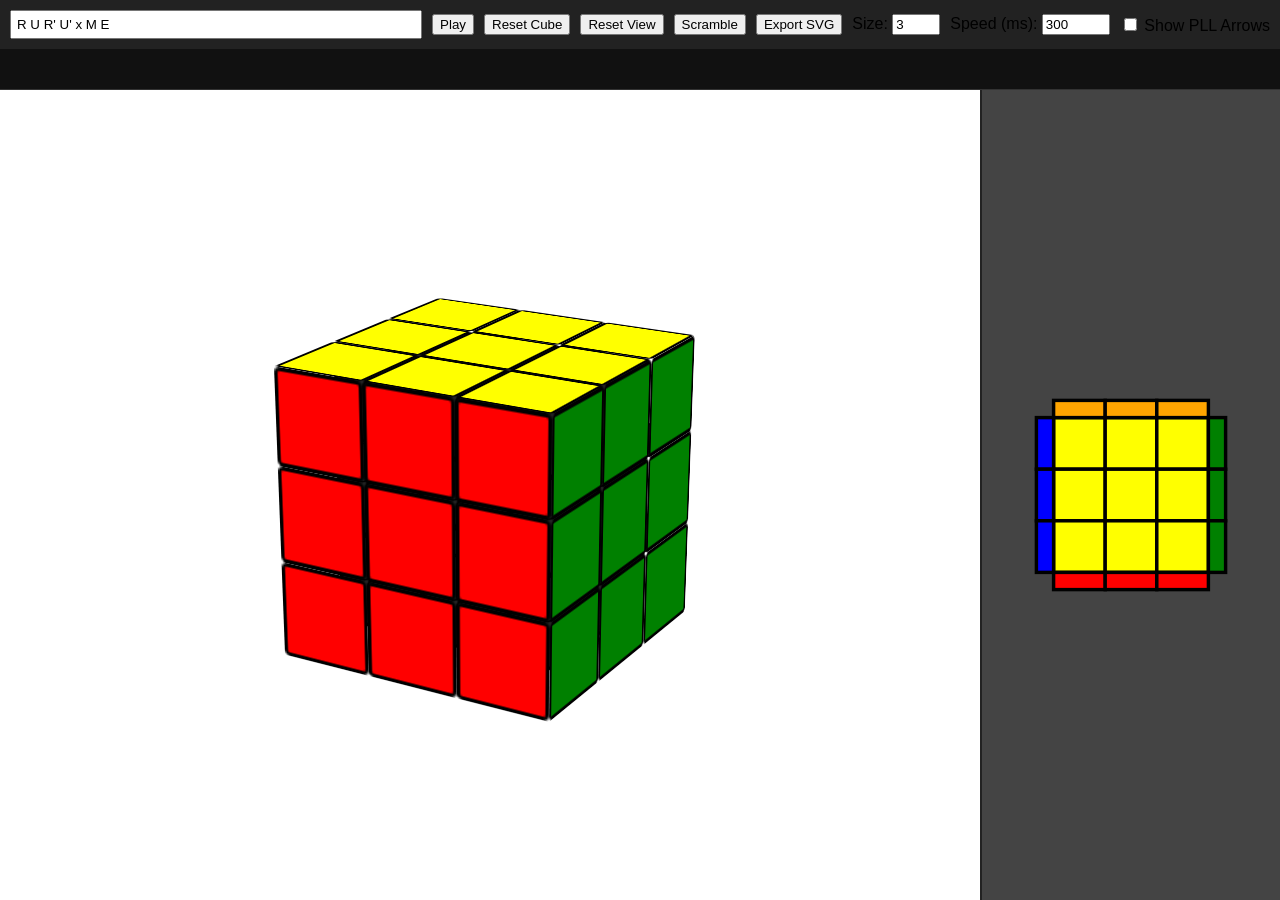
<file: cubejs/index.html>
<!DOCTYPE html>
<html lang="en">
<head>
    <meta charset="UTF-8">
    <meta name="viewport" content="width=device-width, initial-scale=1.0">
    <title>Rubik's Cube Engine</title>
    <link rel="stylesheet" href="styles.css">
</head>
<body>
    <div id="controls">
        <input type="text" id="moves-input" placeholder="e.g. R U R' U' x M E" value="R U R' U' x M E">
        <button id="play-btn">Play</button>
        <button id="pause-btn" style="display:none;">Pause</button>
        <button id="resume-btn" style="display:none;">Resume</button>
        <button id="reset-btn">Reset Cube</button>
        <button id="reset-view-btn">Reset View</button>
        <button id="scramble-btn">Scramble</button>
        <button id="export-svg-btn">Export SVG</button>
        <label>
            Size: 
            <input type="number" id="size-input" value="3" min="2" max="15" style="width: 40px;">
        </label>
        <label>
            Speed (ms): 
            <input type="number" id="speed-input" value="300" min="50" max="2000" step="50" style="width: 60px;">
        </label>
        <label>
            <input type="checkbox" id="arrows-chk"> Show PLL Arrows
        </label>
    </div>
    <div id="progress-bar"></div>
    
    <div id="views">
        <div id="cube-container-3d"></div>
        <div id="cube-container-2d"></div>
    </div>

    <script type="module">
        import { Cube3DUI } from './ui-3d.js';
        import { Cube2DUI } from './ui-2d.js';
        import { Cube, generateScramble } from './cube.js';

        let size = 3;
        let ui3d, ui2d;

        function init() {
            if (ui3d && ui3d.destroy) ui3d.destroy();
            ui3d = new Cube3DUI('cube-container-3d', size);
            ui3d.animationDuration = parseInt(document.getElementById('speed-input').value);
            ui2d = new Cube2DUI('cube-container-2d', ui3d.cube);
            
            const arrowsChk = document.getElementById('arrows-chk');
            if (arrowsChk) {
                ui2d.showArrows = arrowsChk.checked;
            }

            ui3d.onMoveFinished = () => {
                ui2d.render();
            };
            ui2d.render();
        }

        document.getElementById('size-input').addEventListener('change', (e) => {
            size = parseInt(e.target.value);
            init();
        });

        document.getElementById('speed-input').addEventListener('change', (e) => {
            if (ui3d) ui3d.animationDuration = parseInt(e.target.value);
        });

        document.getElementById('arrows-chk').addEventListener('change', (e) => {
            if (ui2d) {
                ui2d.showArrows = e.target.checked;
                ui2d.render();
            }
        });

        document.getElementById('reset-btn').addEventListener('click', () => {
            if (ui3d) ui3d.stop();
            init();
            document.getElementById('progress-bar').innerHTML = '';
            document.getElementById('play-btn').disabled = false;
            document.getElementById('pause-btn').style.display = 'none';
            document.getElementById('resume-btn').style.display = 'none';
        });

        document.getElementById('scramble-btn').addEventListener('click', async () => {
            if (ui3d && ui3d.isPlaying) ui3d.stop();
            init(); // Reset first
            const scramble = generateScramble(size);
            document.getElementById('moves-input').value = scramble;
            document.getElementById('play-btn').click(); // Auto-play the scramble
        });

        document.getElementById('export-svg-btn').addEventListener('click', () => {
            if (!ui2d) return;
            const svgString = ui2d.getSVG();
            const blob = new Blob([svgString], {type: 'image/svg+xml'});
            const url = URL.createObjectURL(blob);
            const a = document.createElement('a');
            a.href = url;
            a.download = 'cube-plan-view.svg';
            document.body.appendChild(a);
            a.click();
            document.body.removeChild(a);
            URL.revokeObjectURL(url);
        });

        document.getElementById('reset-view-btn').addEventListener('click', () => {
            if (ui3d) ui3d.resetView();
        });

        document.getElementById('play-btn').addEventListener('click', async () => {
            if (ui3d && ui3d.isPlaying) return;
            const moves = document.getElementById('moves-input').value;
            ui3d.stop();
            
            document.getElementById('play-btn').disabled = true;
            document.getElementById('pause-btn').style.display = 'inline-block';
            document.getElementById('resume-btn').style.display = 'none';
            
            ui3d.onProgress = (index, movesList) => {
                const bar = document.getElementById('progress-bar');
                bar.innerHTML = '';
                movesList.forEach((m, i) => {
                    const span = document.createElement('span');
                    span.textContent = m;
                    span.className = 'move-tag';
                    if (m === '(' || m === ')') {
                        span.classList.add('bracket-tag');
                    }
                    if (i < index) span.classList.add('played');
                    else if (i === index) span.classList.add('current');
                    bar.appendChild(span);
                });
            };

            await ui3d.playSequence(moves);
            
            document.getElementById('play-btn').disabled = false;
            document.getElementById('pause-btn').style.display = 'none';
            document.getElementById('resume-btn').style.display = 'none';
            ui2d.render();
        });

        document.getElementById('pause-btn').addEventListener('click', () => {
            if (ui3d) {
                ui3d.pause();
                document.getElementById('pause-btn').style.display = 'none';
                document.getElementById('resume-btn').style.display = 'inline-block';
            }
        });

        document.getElementById('resume-btn').addEventListener('click', () => {
            if (ui3d) {
                ui3d.resume();
                document.getElementById('pause-btn').style.display = 'inline-block';
                document.getElementById('resume-btn').style.display = 'none';
            }
        });

        init();
    </script>
</body>
</html>
</file>
<file: cubejs/styles.css>
body {
    margin: 0;
    padding: 0;
    font-family: sans-serif;
    overflow: hidden;
    height: 100vh;
    display: flex;
    flex-direction: column;
}

#controls {
    padding: 10px;
    background: #222;
    display: flex;
    flex-wrap: wrap;
    gap: 10px;
    align-items: center;
}

#controls input[type="text"] {
    width: 200px;
    padding: 5px;
    flex: 1 1 200px;
}

#progress-bar {
    padding: 8px 10px;
    background: #111;
    min-height: 24px;
    display: flex;
    flex-wrap: wrap;
    align-items: center;
    border-bottom: 1px solid #333;
}

.move-tag {
    padding: 3px 6px;
    margin: 2px 3px;
    border-radius: 4px;
    font-family: monospace;
    font-size: 14px;
    background: transparent;
    color: #999;
}

.bracket-tag {
    padding: 3px 2px;
    margin: 2px 0px;
    font-weight: bold;
    color: #ccc;
}

.move-tag.played {
    background: #4CAF50; /* Green background for played */
    color: white;
}

.move-tag.current {
    background: #FFEB3B; /* Yellow background for current */
    color: black;
    font-weight: bold;
}

#views {
    display: flex;
    flex: 1;
    min-height: 0;
    flex-wrap: wrap;
}

#cube-container-3d {
    flex: 1 1 300px;
    position: relative;
    perspective: 1000px;
    display: flex;
    justify-content: center;
    align-items: center;
    cursor: grab;
    overflow: hidden;
}

#cube-container-3d:active {
    cursor: grabbing;
}

#cube-container-2d {
    flex: 0 1 300px;
    background: #444;
    padding: 20px;
    border-left: 2px solid #222;
    box-sizing: border-box;
    display: flex;
    justify-content: center;
    align-items: center;
}

@media (max-width: 600px) {
    #cube-container-2d {
        border-left: none;
        border-top: 2px solid #222;
        flex: 1 1 200px;
    }
}

.cube-scene {
    position: relative;
    transform-style: preserve-3d;
}

.cube-wrapper {
    position: relative;
    transform-style: preserve-3d;
    /* Center the wrapper around 0,0,0 */
}

.animation-group {
    position: absolute;
    transform-style: preserve-3d;
    will-change: transform;
}

.cubie {
    position: absolute;
    transform-style: preserve-3d;
    /* Centered at origin so translations work from center */
    margin-left: -25px;
    margin-top: -25px;
    will-change: transform;
}

.face {
    position: absolute;
    width: 100%;
    height: 100%;
    box-sizing: border-box;
    border: 2px solid #000;
    border-radius: 3px;
    backface-visibility: hidden;
    will-change: transform;
}

/* Face transforms for a 50px cube */
.face-U { transform: rotateX(90deg) translateZ(25px); }
.face-D { transform: rotateX(-90deg) translateZ(25px); }
.face-F { transform: translateZ(25px); }
.face-B { transform: rotateY(180deg) translateZ(25px); }
.face-R { transform: rotateY(90deg) translateZ(25px); }
.face-L { transform: rotateY(-90deg) translateZ(25px); }
</file>
